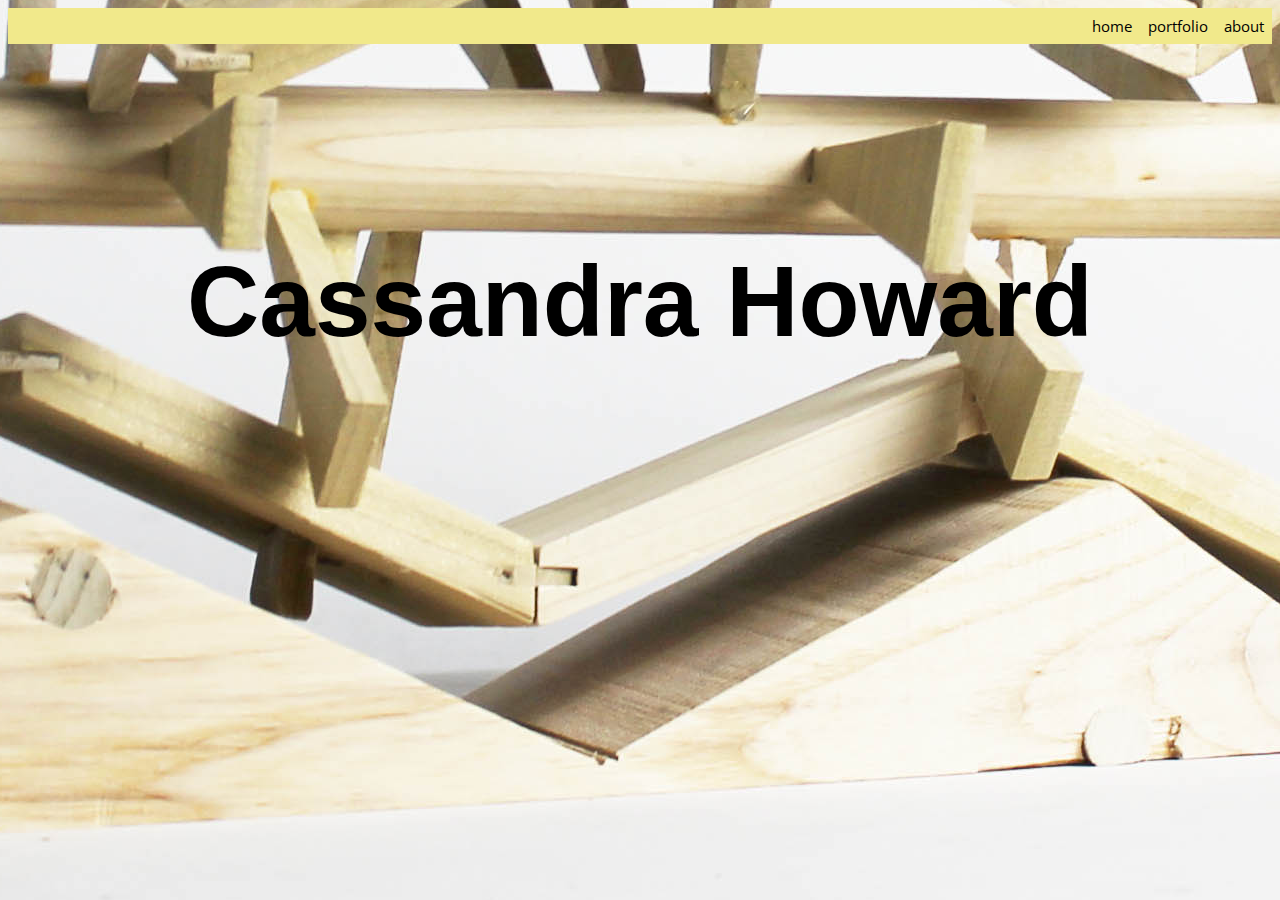
<file: index.html>
<!doctype html>

<html>
<head><link rel="stylesheet" type="text/css" href="style.css"></head>

<link href="https://fonts.googleapis.com/css?family=Open+Sans" rel="stylesheet">
    
<div>
<ul>
    <li><a href=aboutme.html>about</a></li>
    <li><a href=portfolio.html>portfolio</a></li>
    <li><a href=index.html>home</a></li>
</ul>
</div>

<body>    
<div><h1>Cassandra Howard</h1></div>    
</body>     
</html>
</file>
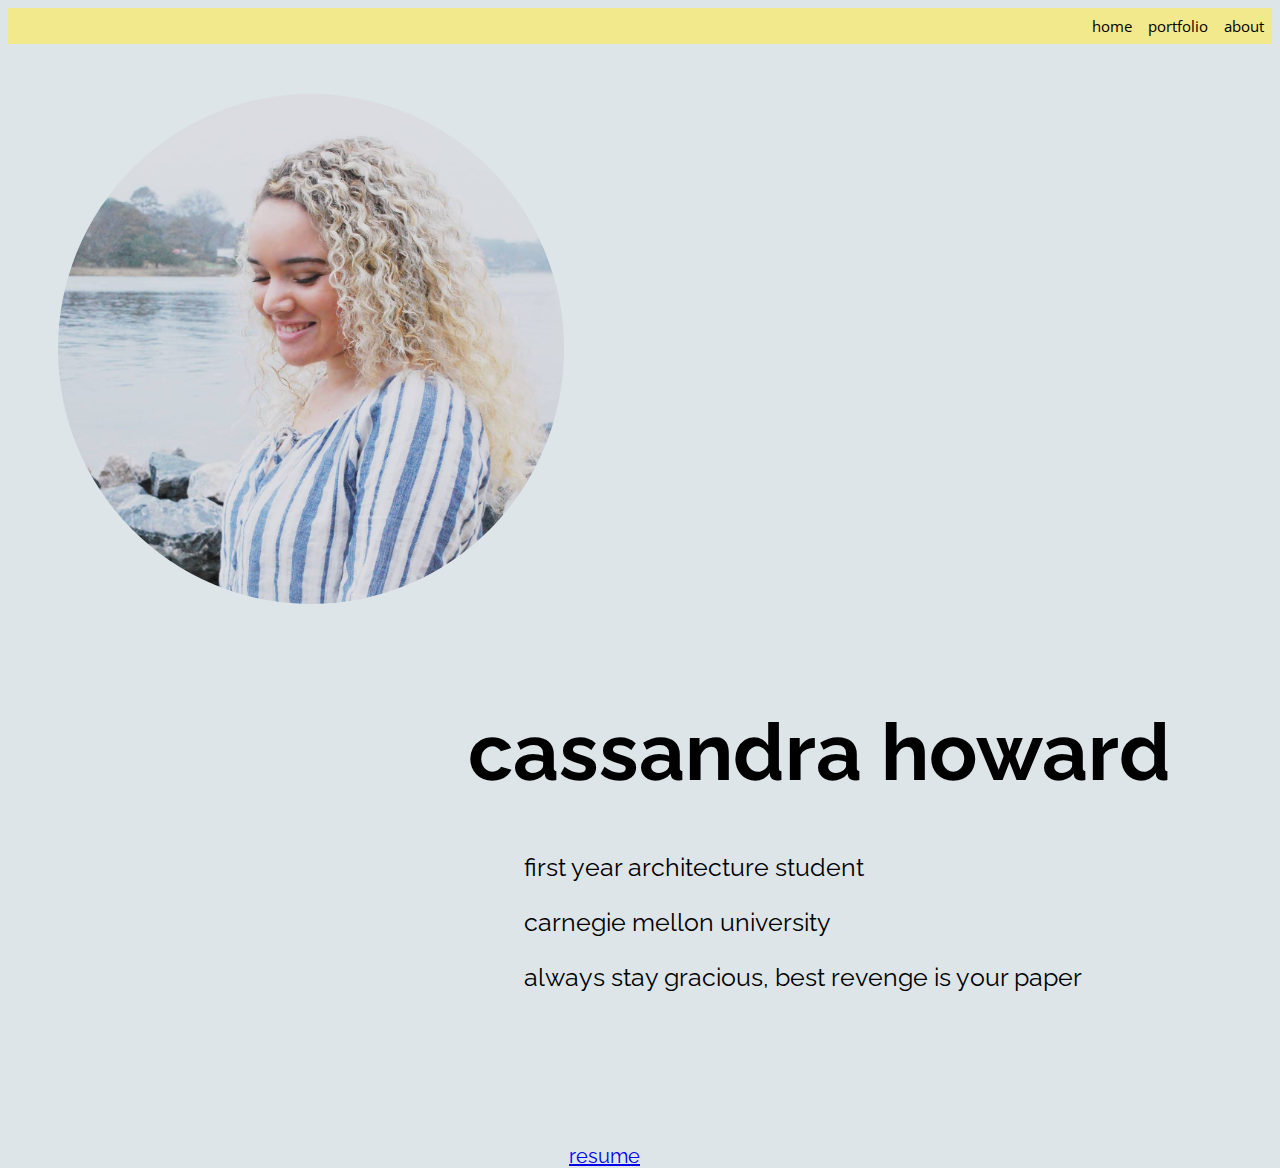
<file: aboutme.html>
<!doctype html>
<html>

<head><link rel="stylesheet" type="text/css" href="style2.css"></head>

<link href="https://fonts.googleapis.com/css?family=Open+Sans" rel="stylesheet">

<link href="https://fonts.googleapis.com/css?family=Raleway" rel="stylesheet">
    
<div>
<ul>
    <li><a href=aboutme.html>about</a></li>
    <li><a href=portfolio.html>portfolio</a></li><li><a href=index.html>home</a></li></ul>
</div>
    
<body>

<img src="12402019_561941863957011_4984353559559039118_o-2.jpg"/>
    
<h1>cassandra howard</h1>   
    
<div id="text">first year architecture student
<p>carnegie mellon university</p>
<p> always stay gracious, best revenge is your paper</p>    
</div>

<a href="cmhoward%20resume%20only.pdf" target="_blank" id="link">resume</a>  
    
</body>
    
</html>
</file>
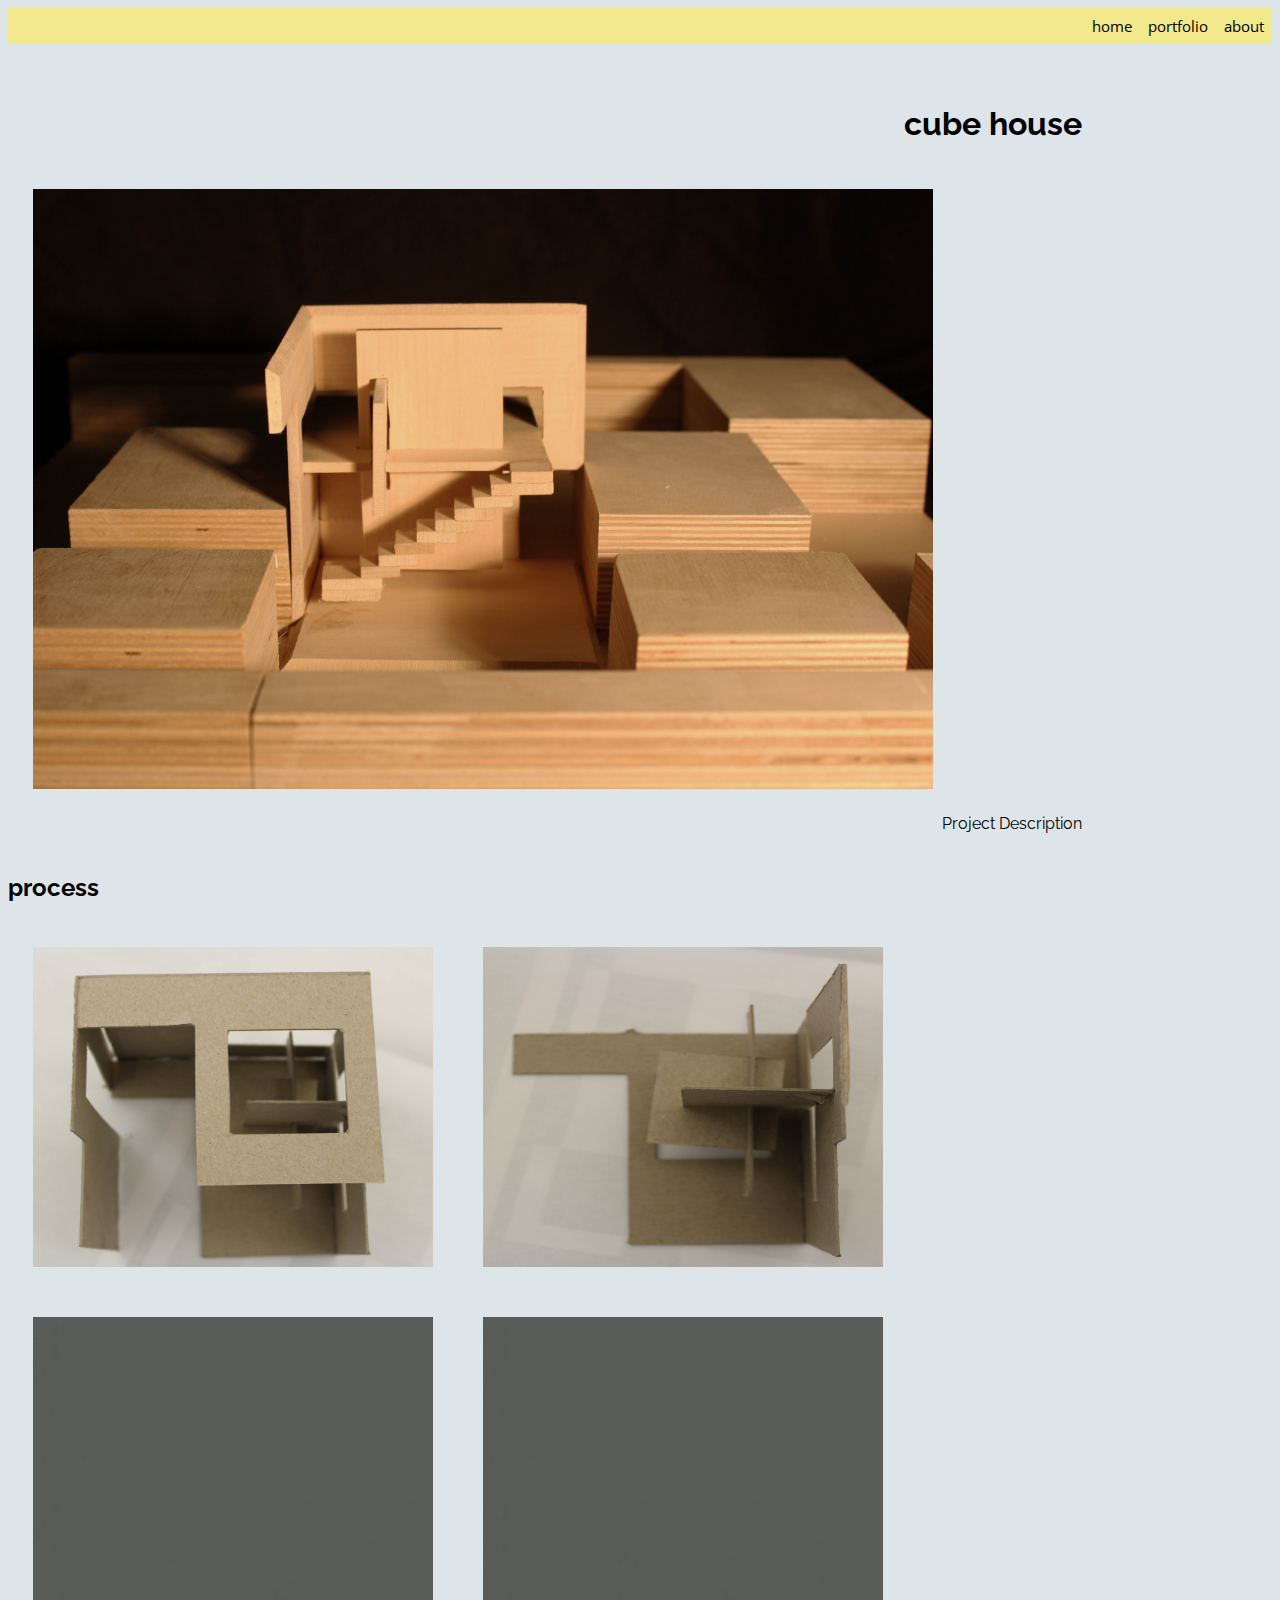
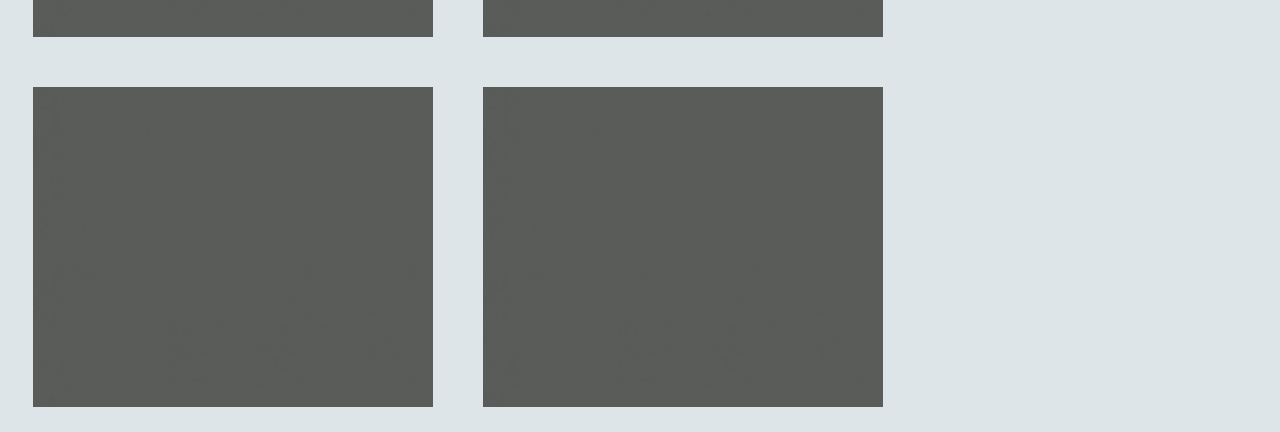
<file: portfolio1.html>
<!doctype html>
<html>

<head><link rel="stylesheet" type="text/css" href="portfolio1.css"></head>

<link href="https://fonts.googleapis.com/css?family=Open+Sans" rel="stylesheet">
    
<link href="https://fonts.googleapis.com/css?family=Raleway" rel="stylesheet">

<div>
<ul>
    <li><a href=aboutme.html>about</a></li>
    <li><a href=portfolio.html>portfolio</a></li><li><a href=index.html>home</a></li></ul>
</div>

<body> 
<div id="break">   
</div>
<h1> cube house </h1>
<img src="open%20detail%20stairs.jpg" width="900px" id="main" height="auto">
<div id="text">Project Description
</div> 
    
<div id="break2"></div>    

<h2>process</h2>    
<div>
<img src="cube%20sketch.jpg" alt="cubehouse" width="400" height="320"> 
<img src="open%20cube.jpg" alt="sendaimediatheque" width="400" height="320">
<img src="gray%20image%20.jpg" alt="bonestudy" width="400" height="320">
<img src="gray%20image%20.jpg" alt="cubehouse" width="400" height="320"> 
<img src="gray%20image%20.jpg" alt="cubehouse2" width="400" height="320">
<img src="gray%20image%20.jpg" alt="cubehouse3" width="400" height="320">
</div>    
</body>
</file>
<file: style.css>
ul{list-style-type: none; margin: 0; padding: 0; overflow: hidden; background-color: #F1E98B; width: 100%}
li{float: right}
li a{display: block; padding: 8px; text-decoration: none; color:black; font-family: 'Open Sans', sans-serif; font-size: 15px}
li a:hover{background-color:white}
.active{background-color: white}

body{background-image:url(perspective%20side%20view.jpg); background-repeat: no-repeat; background-position: center; background-size:auto}

h1{font-size: 100px; font-family: 'Raleway', sans-serif; text-align: center; margin-top: 200px}
</file>
<file: style2.css>
nav{background-color: #F1E98B}

ul{list-style-type: none; margin: 0; padding: 0; overflow: hidden; background-color: #F1E98B; width: 100%}
li{float: right}
li a{display: block; padding: 8px; text-decoration: none; color:black; font-family: 'Open Sans', sans-serif; font-size: 15px}
li a:hover{background-color:white}
.active{background-color: white}

body{background-color: #DDE5E9}

img{
    border-radius: 50%; resize: both; width: 40%; margin-left: 50px; margin-top:50px; display: inline-block; float: left
}

h1{font-family: 'Raleway', sans-serif; font-size: 75; display:inline-block; float: right; margin-right: 8%; margin-top: 8%; font-size:80px}

#text{font-family: 'Raleway', sans-serif; font-size: 75; float: right; margin-right: 15%; display: inline-block; font-size: 25px}

#link {float: right; display: inline-block; margin-right: 50%; margin-top: 10%; font-size: 20px; font-family: 'Raleway', sans-serif;}


#link a:link, #link a:visited {background-color:#F1E98B; color: white; padding: 14 px 25 px; text-align: center; text-decoration: none; display: inline-block; width: 100px; height: 50px; text-align: center;}

#link a:hover,#link a:active {background-color: white; width: 80px; height: 30px}
</file>
<file: portfolio1.css>
ul{list-style-type: none; margin: 0; padding: 0; overflow: hidden; background-color: #F1E98B; width: 100%}
li{float: right}
li a{display: block; padding: 8px; text-decoration: none; color:black; font-family: 'Open Sans', sans-serif; font-size: 15px}
li a:hover{background-color:white}
.active{background-color: white}

body{background-color: #DDE5E9}

h1{float:right; margin-right: 15%; font-family: 'Raleway', sans-serif; display: inline-block}

#text{float: right; display:inline-block; font-family: 'Raleway', sans-serif; margin-right: 15%}

#main{float: left; width: 900px; height: auto; display: inline-block}

#break{height: 40px}

img{float:left; display: inline-block; margin:25px; position: relative; opacity: 1.0;}

h2{float:left; font-family: 'Raleway', sans-serif; margin-top: 40px; margin-right: 80%}
</file>
